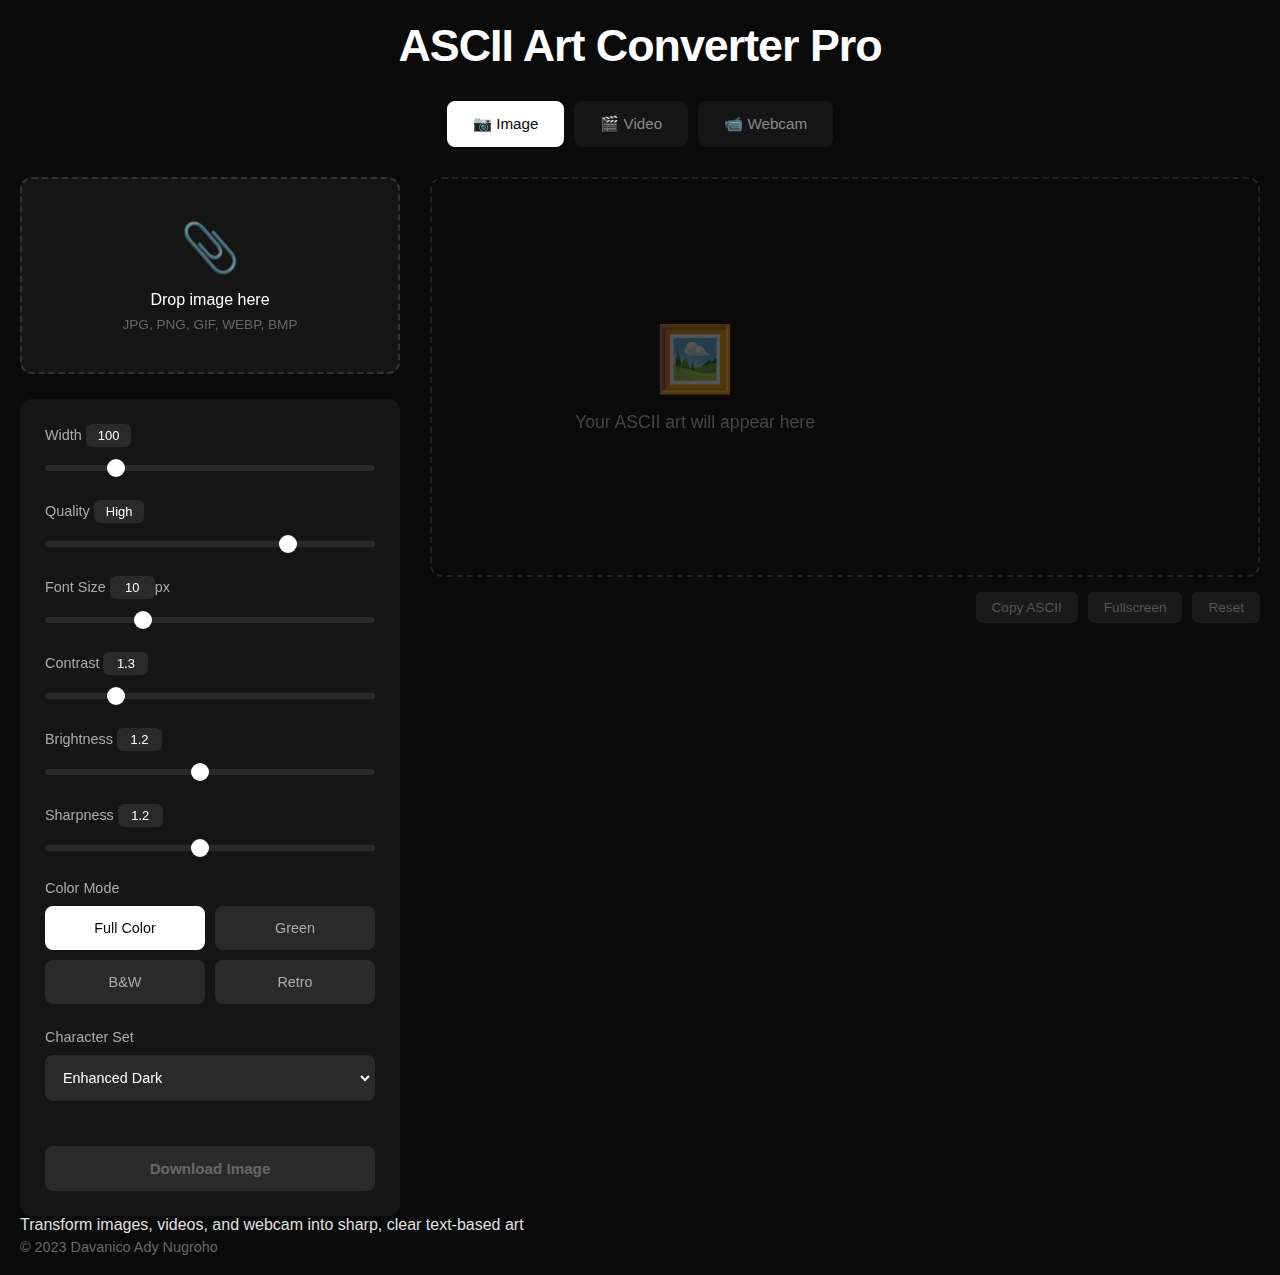
<file: index.html>
<!DOCTYPE html>
<html lang="en">
<head>
    <meta charset="UTF-8">
    <meta name="viewport" content="width=device-width, initial-scale=1.0">
    <meta name="google-site-verification" content="I988947A_W33f4NQJ68bujIwU0KYyUZTKh9CXonpra4" />
    <title>ASCII Art Converter Pro | Davanico Ady Nugroho</title>
    <link rel="stylesheet" href="style.css">
</head>
<body>
    <div class="fullscreen-header" id="fullscreenHeader">
        <div class="fullscreen-title">ASCII Art Converter - Fullscreen Mode</div>
        <div class="fullscreen-controls">
            <div class="zoom-controls">
                <button class="zoom-btn" id="zoomOutBtn" title="Zoom Out">➖</button>
                <span class="zoom-level" id="zoomLevel">100%</span>
                <button class="zoom-btn" id="zoomInBtn" title="Zoom In">➕</button>
                <button class="zoom-btn" id="zoomResetBtn" title="Reset Zoom">🔄</button>
            </div>
            <button class="fullscreen-close" id="fullscreenCloseBtn">Exit Fullscreen</button>
        </div>
    </div>

    <div class="container">
        <header>
            <h1>ASCII Art Converter Pro</h1>
        </header>

        <div class="mode-tabs">
            <button class="tab-btn active" data-mode="image">📷 Image</button>
            <button class="tab-btn" data-mode="video">🎬 Video</button>
            <button class="tab-btn" data-mode="webcam">📹 Webcam</button>
        </div>

        <div class="main-grid">
            <div class="sidebar">
                <!-- Image Upload -->
                <div class="content-section active" id="imageSection">
                    <div class="upload-area" id="uploadArea">
                        <div class="upload-icon">📎</div>
                        <div class="upload-text">Drop image here</div>
                        <div class="upload-subtext">JPG, PNG, GIF, WEBP, BMP</div>
                    </div>
                    <input type="file" id="fileInput" accept="image/*">
                </div>

                <!-- Video Upload -->
                <div class="content-section" id="videoSection">
                    <div class="upload-area" id="videoUploadArea">
                        <div class="upload-icon">🎥</div>
                        <div class="upload-text">Drop video here</div>
                        <div class="upload-subtext">MP4, WebM, OGG, MOV</div>
                    </div>
                    <input type="file" id="videoInput" accept="video/*">
                </div>

                <!-- Webcam -->
                <div class="content-section" id="webcamSection">
                    <div class="upload-area webcam-area">
                        <div class="upload-icon">📹</div>
                        <div class="upload-text">Webcam Live</div>
                        <div class="upload-subtext">Real-time ASCII art</div>
                    </div>
                    <div class="button-group">
                        <button class="action-btn" id="startWebcamBtn" style="margin-top: 0;">Start Webcam</button>
                        <button class="action-btn" id="captureFrameBtn" style="margin-top: 0;" disabled>Capture Frame</button>
                    </div>
                </div>

                <div class="controls">
                    <div class="control-group">
                        <label class="control-label">
                            Width <span class="slider-value" id="widthValue">100</span>
                        </label>
                        <input type="range" id="widthSlider" min="50" max="300" value="100">
                    </div>

                    <div class="control-group">
                        <label class="control-label">
                            Quality <span class="slider-value" id="qualityValue">High</span>
                        </label>
                        <input type="range" id="qualitySlider" min="1" max="5" value="4">
                    </div>

                    <div class="control-group">
                        <label class="control-label">Font Size <span class="slider-value" id="fontValue">10</span>px</label>
                        <input type="range" id="fontSlider" min="6" max="20" value="10">
                    </div>

                    <div class="control-group">
                        <label class="control-label">Contrast <span class="slider-value" id="contrastValue">1.3</span></label>
                        <input type="range" id="contrastSlider" min="1.0" max="2.5" step="0.1" value="1.3">
                    </div>

                    <div class="control-group">
                        <label class="control-label">Brightness <span class="slider-value" id="brightnessValue">1.2</span></label>
                        <input type="range" id="brightnessSlider" min="0.5" max="2.0" step="0.1" value="1.2">
                    </div>

                    <div class="control-group">
                        <label class="control-label">Sharpness <span class="slider-value" id="sharpnessValue">1.2</span></label>
                        <input type="range" id="sharpnessSlider" min="0.5" max="2.0" step="0.1" value="1.2">
                    </div>

                    <div class="control-group">
                        <label class="control-label">Color Mode</label>
                        <div class="button-group">
                            <button class="color-btn active" data-color="colorful">Full Color</button>
                            <button class="color-btn" data-color="green">Green</button>
                            <button class="color-btn" data-color="bw">B&W</button>
                            <button class="color-btn" data-color="retro">Retro</button>
                        </div>
                    </div>

                    <div class="control-group">
                        <label class="control-label">Character Set</label>
                        <select id="charSet">
                            <option value="standard">Standard</option>
                            <option value="detailed">Detailed</option>
                            <option value="simple">Simple</option>
                            <option value="blocks">Blocks</option>
                            <option value="binary">Numbers</option>
                            <option value="enhanced" selected>Enhanced Dark</option>
                        </select>
                    </div>

                    <button class="action-btn" id="downloadBtn" disabled>Download Image</button>
                </div>
            </div>

            <div class="canvas-section">
                <div class="canvas-container empty" id="canvasContainer">
                    <div class="processing-overlay" id="processingOverlay">
                        <div class="spinner"></div>
                        <div id="processingText">Processing...</div>
                    </div>
                    <div class="empty-state" id="emptyState">
                        <div class="empty-state-icon">🖼️</div>
                        <div class="empty-state-text">Your ASCII art will appear here</div>
                    </div>
                    <div class="canvas-wrapper" id="canvasWrapper">
                        <canvas id="asciiCanvas"></canvas>
                    </div>
                    <video id="videoSource" muted loop playsinline></video>
                </div>

                <div class="canvas-controls">
                    <button class="canvas-btn" id="copyAsciiBtn" disabled>Copy ASCII</button>
                    <button class="canvas-btn" id="fullscreenBtn" disabled>Fullscreen</button>
                    <button class="canvas-btn" id="resetBtn" disabled>Reset</button>
                </div>

                <div class="video-controls" id="videoControls" style="display: none;">
                    <button class="video-btn" id="playPauseBtn">▶ Play</button>
                    <button class="video-btn" id="stopBtn">⏹ Stop</button>
                    <span class="fps-display" id="fpsDisplay">0 FPS</span>
                </div>

                <div class="info-bar" id="infoBar" style="display:none;">
                    <span id="dimensions">—</span>
                    <span id="characters">—</span>
                    <span id="imageSize">—</span>
                </div>
            </div>
        </div>

        <footer class="footer">
            <p>Transform images, videos, and webcam into sharp, clear text-based art</p>
            <p class="copyright">© 2023 Davanico Ady Nugroho</p>
        </footer>
    </div>

    <script src="script.js"></script>
</body>
</html>
</file>
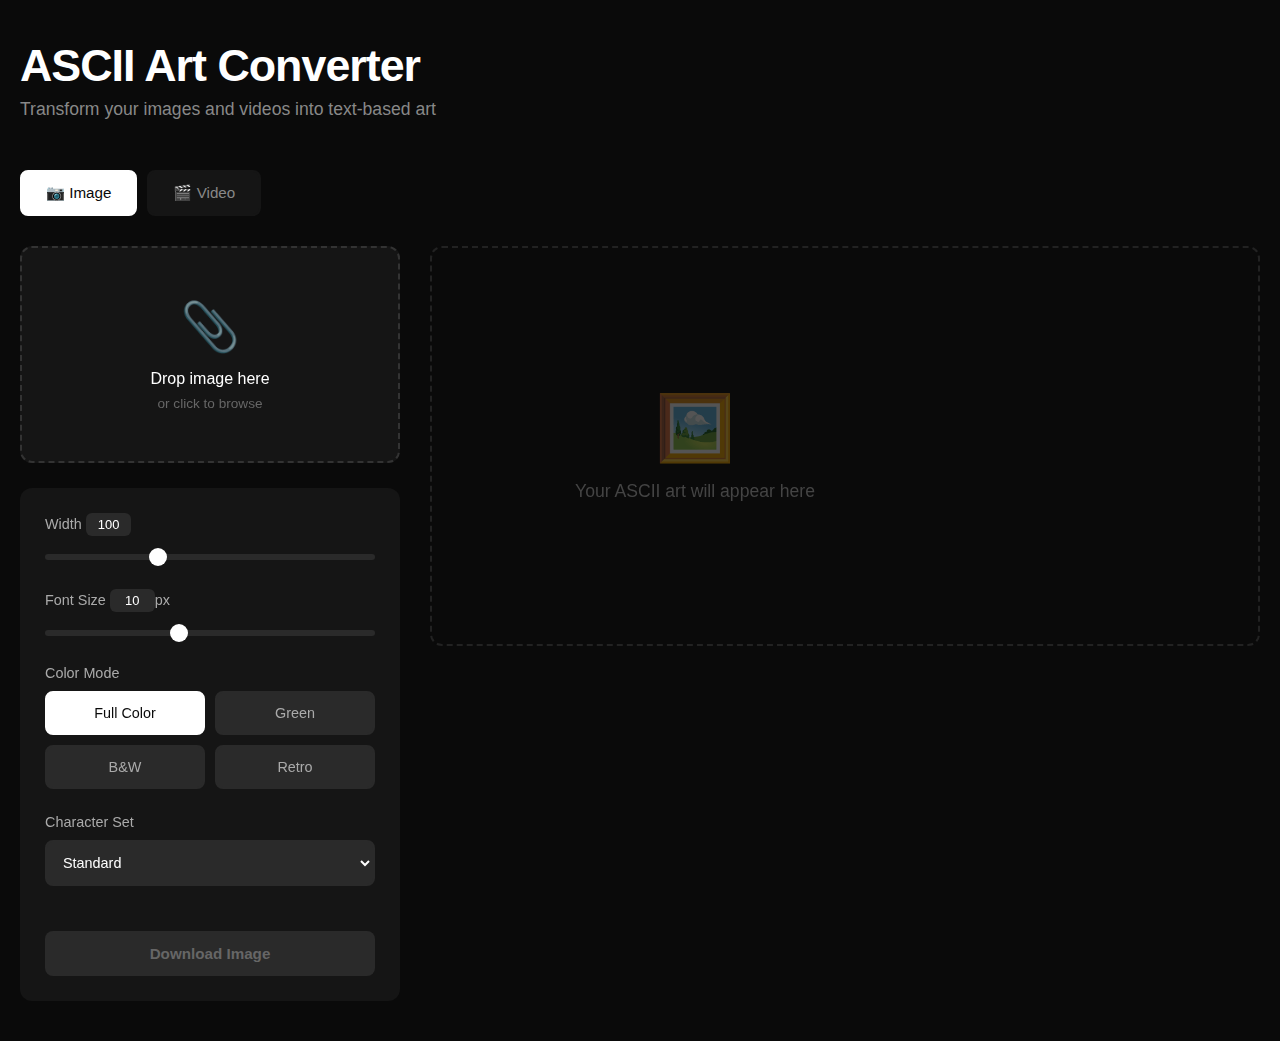
<file: index1.html>
<!DOCTYPE html>
<html lang="id">
<head>
    <meta charset="UTF-8">
    <meta name="viewport" content="width=device-width, initial-scale=1.0">
    <title>ASCII Art Converter</title>
    <style>
        * {
            margin: 0;
            padding: 0;
            box-sizing: border-box;
        }

        body {
            font-family: -apple-system, BlinkMacSystemFont, 'Segoe UI', sans-serif;
            background: #0a0a0a;
            color: #e0e0e0;
            min-height: 100vh;
            padding: 40px 20px;
        }

        .container {
            max-width: 1400px;
            margin: 0 auto;
        }

        header {
            margin-bottom: 50px;
        }

        h1 {
            font-size: 2.8em;
            font-weight: 700;
            color: #ffffff;
            margin-bottom: 8px;
            letter-spacing: -1px;
        }

        .subtitle {
            color: #888;
            font-size: 1.1em;
            font-weight: 400;
        }

        .mode-tabs {
            display: flex;
            gap: 10px;
            margin-bottom: 30px;
        }

        .tab-btn {
            padding: 12px 24px;
            background: #151515;
            border: 2px solid #151515;
            border-radius: 8px;
            color: #888;
            cursor: pointer;
            font-size: 0.95em;
            font-weight: 500;
            transition: all 0.2s;
            font-family: inherit;
        }

        .tab-btn:hover {
            background: #1a1a1a;
            border-color: #333;
        }

        .tab-btn.active {
            background: #fff;
            color: #0a0a0a;
            border-color: #fff;
        }

        .main-grid {
            display: grid;
            grid-template-columns: 380px 1fr;
            gap: 30px;
            align-items: start;
        }

        .sidebar {
            position: sticky;
            top: 40px;
        }

        .upload-area {
            background: #151515;
            border: 2px dashed #333;
            border-radius: 12px;
            padding: 50px 30px;
            text-align: center;
            cursor: pointer;
            transition: all 0.2s;
            margin-bottom: 25px;
        }

        .upload-area:hover {
            border-color: #555;
            background: #1a1a1a;
        }

        .upload-area.drag-over {
            border-color: #fff;
            background: #1f1f1f;
        }

        .upload-icon {
            font-size: 3em;
            margin-bottom: 15px;
            opacity: 0.6;
        }

        .upload-text {
            font-size: 1em;
            color: #fff;
            margin-bottom: 8px;
            font-weight: 500;
        }

        .upload-subtext {
            color: #666;
            font-size: 0.85em;
        }

        #fileInput, #videoInput {
            display: none;
        }

        .controls {
            background: #151515;
            border-radius: 12px;
            padding: 25px;
        }

        .control-group {
            margin-bottom: 25px;
        }

        .control-group:last-child {
            margin-bottom: 0;
        }

        .control-label {
            display: block;
            font-size: 0.9em;
            color: #aaa;
            margin-bottom: 10px;
            font-weight: 500;
        }

        input[type="range"] {
            width: 100%;
            height: 6px;
            background: #2a2a2a;
            border-radius: 3px;
            outline: none;
            -webkit-appearance: none;
        }

        input[type="range"]::-webkit-slider-thumb {
            -webkit-appearance: none;
            appearance: none;
            width: 18px;
            height: 18px;
            background: #fff;
            border-radius: 50%;
            cursor: pointer;
        }

        input[type="range"]::-moz-range-thumb {
            width: 18px;
            height: 18px;
            background: #fff;
            border-radius: 50%;
            cursor: pointer;
            border: none;
        }

        .slider-value {
            display: inline-block;
            background: #2a2a2a;
            padding: 4px 12px;
            border-radius: 6px;
            font-size: 0.9em;
            color: #fff;
            min-width: 45px;
            text-align: center;
        }

        .button-group {
            display: grid;
            grid-template-columns: repeat(2, 1fr);
            gap: 10px;
            margin-bottom: 15px;
        }

        .color-btn {
            padding: 12px;
            background: #2a2a2a;
            border: 2px solid #2a2a2a;
            border-radius: 8px;
            color: #aaa;
            cursor: pointer;
            font-size: 0.9em;
            font-weight: 500;
            transition: all 0.2s;
            font-family: inherit;
        }

        .color-btn:hover {
            background: #333;
            border-color: #444;
        }

        .color-btn.active {
            background: #fff;
            color: #0a0a0a;
            border-color: #fff;
        }

        select {
            width: 100%;
            padding: 12px;
            background: #2a2a2a;
            border: 2px solid #2a2a2a;
            border-radius: 8px;
            color: #fff;
            font-size: 0.9em;
            cursor: pointer;
            font-family: inherit;
            outline: none;
        }

        select:hover {
            background: #333;
            border-color: #444;
        }

        select:focus {
            border-color: #555;
        }

        .action-btn {
            width: 100%;
            padding: 14px;
            background: #fff;
            color: #0a0a0a;
            border: none;
            border-radius: 8px;
            font-size: 0.95em;
            font-weight: 600;
            cursor: pointer;
            transition: all 0.2s;
            font-family: inherit;
            margin-top: 20px;
        }

        .action-btn:hover {
            background: #e0e0e0;
            transform: translateY(-1px);
        }

        .action-btn:active {
            transform: translateY(0);
        }

        .action-btn:disabled {
            background: #2a2a2a;
            color: #666;
            cursor: not-allowed;
            transform: none;
        }

        .canvas-container {
            background: #000;
            border-radius: 12px;
            padding: 30px;
            overflow: auto;
            min-height: 400px;
            display: flex;
            align-items: center;
            justify-content: center;
            position: relative;
        }

        .canvas-container.empty {
            border: 2px dashed #222;
            background: #0a0a0a;
        }

        .empty-state {
            text-align: center;
            color: #444;
        }

        .empty-state-icon {
            font-size: 4em;
            margin-bottom: 15px;
            opacity: 0.3;
        }

        .empty-state-text {
            font-size: 1.1em;
        }

        canvas {
            display: block;
            max-width: 100%;
            height: auto;
            image-rendering: pixelated;
        }

        #videoSource {
            display: none;
        }

        .video-controls {
            display: flex;
            gap: 10px;
            padding: 15px 20px;
            background: #151515;
            border-radius: 8px;
            margin-top: 15px;
            align-items: center;
        }

        .video-btn {
            padding: 10px 20px;
            background: #2a2a2a;
            border: none;
            border-radius: 6px;
            color: #fff;
            cursor: pointer;
            font-size: 0.9em;
            font-weight: 500;
            transition: all 0.2s;
            font-family: inherit;
        }

        .video-btn:hover {
            background: #333;
        }

        .video-btn.playing {
            background: #fff;
            color: #0a0a0a;
        }

        .fps-display {
            margin-left: auto;
            color: #888;
            font-size: 0.85em;
        }

        .info-bar {
            display: flex;
            justify-content: space-between;
            align-items: center;
            margin-top: 15px;
            padding: 12px 20px;
            background: #151515;
            border-radius: 8px;
            font-size: 0.85em;
            color: #888;
        }

        .content-section {
            display: none;
        }

        .content-section.active {
            display: block;
        }

        @media (max-width: 1024px) {
            .main-grid {
                grid-template-columns: 1fr;
            }

            .sidebar {
                position: static;
            }
        }
    </style>
</head>
<body>
    <div class="container">
        <header>
            <h1>ASCII Art Converter</h1>
            <p class="subtitle">Transform your images and videos into text-based art</p>
        </header>

        <div class="mode-tabs">
            <button class="tab-btn active" data-mode="image">📷 Image</button>
            <button class="tab-btn" data-mode="video">🎬 Video</button>
        </div>

        <div class="main-grid">
            <div class="sidebar">
                <!-- Image Upload -->
                <div class="content-section active" id="imageSection">
                    <div class="upload-area" id="uploadArea">
                        <div class="upload-icon">📎</div>
                        <div class="upload-text">Drop image here</div>
                        <div class="upload-subtext">or click to browse</div>
                    </div>
                    <input type="file" id="fileInput" accept="image/*">
                </div>

                <!-- Video Upload -->
                <div class="content-section" id="videoSection">
                    <div class="upload-area" id="videoUploadArea">
                        <div class="upload-icon">🎥</div>
                        <div class="upload-text">Drop video here</div>
                        <div class="upload-subtext">MP4, WebM, OGG supported</div>
                    </div>
                    <input type="file" id="videoInput" accept="video/mp4,video/webm,video/ogg,video/quicktime">
                </div>

                <div class="controls">
                    <div class="control-group">
                        <label class="control-label">
                            Width <span class="slider-value" id="widthValue">100</span>
                        </label>
                        <input type="range" id="widthSlider" min="50" max="200" value="100">
                    </div>

                    <div class="control-group">
                        <label class="control-label">Font Size <span class="slider-value" id="fontValue">10</span>px</label>
                        <input type="range" id="fontSlider" min="6" max="16" value="10">
                    </div>

                    <div class="control-group">
                        <label class="control-label">Color Mode</label>
                        <div class="button-group">
                            <button class="color-btn active" data-color="colorful">Full Color</button>
                            <button class="color-btn" data-color="green">Green</button>
                            <button class="color-btn" data-color="bw">B&W</button>
                            <button class="color-btn" data-color="retro">Retro</button>
                        </div>
                    </div>

                    <div class="control-group">
                        <label class="control-label">Character Set</label>
                        <select id="charSet">
                            <option value="standard">Standard</option>
                            <option value="detailed">Detailed</option>
                            <option value="simple">Simple</option>
                            <option value="blocks">Blocks</option>
                            <option value="binary">Binary</option>
                        </select>
                    </div>

                    <button class="action-btn" id="downloadBtn" disabled>Download Image</button>
                </div>
            </div>

            <div>
                <div class="canvas-container empty" id="canvasContainer">
                    <div class="empty-state" id="emptyState">
                        <div class="empty-state-icon">🖼️</div>
                        <div class="empty-state-text">Your ASCII art will appear here</div>
                    </div>
                    <canvas id="asciiCanvas"></canvas>
                    <video id="videoSource" muted loop></video>
                </div>

                <div class="video-controls" id="videoControls" style="display: none;">
                    <button class="video-btn" id="playPauseBtn">▶ Play</button>
                    <button class="video-btn" id="stopBtn">⏹ Stop</button>
                    <span class="fps-display" id="fpsDisplay">0 FPS</span>
                </div>

                <div class="info-bar" id="infoBar" style="display:none;">
                    <span id="dimensions">—</span>
                    <span id="characters">—</span>
                </div>
            </div>
        </div>
    </div>

    <script>
        const uploadArea = document.getElementById('uploadArea');
        const videoUploadArea = document.getElementById('videoUploadArea');
        const fileInput = document.getElementById('fileInput');
        const videoInput = document.getElementById('videoInput');
        const canvas = document.getElementById('asciiCanvas');
        const ctx = canvas.getContext('2d', { willReadFrequently: true });
        const canvasContainer = document.getElementById('canvasContainer');
        const emptyState = document.getElementById('emptyState');
        const widthSlider = document.getElementById('widthSlider');
        const widthValue = document.getElementById('widthValue');
        const fontSlider = document.getElementById('fontSlider');
        const fontValue = document.getElementById('fontValue');
        const charSetSelect = document.getElementById('charSet');
        const downloadBtn = document.getElementById('downloadBtn');
        const colorBtns = document.querySelectorAll('.color-btn');
        const infoBar = document.getElementById('infoBar');
        const dimensions = document.getElementById('dimensions');
        const characters = document.getElementById('characters');
        const tabBtns = document.querySelectorAll('.tab-btn');
        const imageSection = document.getElementById('imageSection');
        const videoSection = document.getElementById('videoSection');
        const videoControls = document.getElementById('videoControls');
        const playPauseBtn = document.getElementById('playPauseBtn');
        const stopBtn = document.getElementById('stopBtn');
        const fpsDisplay = document.getElementById('fpsDisplay');
        const videoSource = document.getElementById('videoSource');

        let currentImage = null;
        let currentColorMode = 'colorful';
        let currentMode = 'image';
        let isPlaying = false;
        let animationId = null;
        let lastFrameTime = 0;
        let fps = 0;

        const charSets = {
            standard: ' .:-=+*#%@',
            detailed: ' .\'",:;!~-_+<>i?/\\|()1{}[]rcvunxzjftLCJUYXZO0Qoahkbdpqwm*WMB8&%$#@',
            simple: ' .+#@',
            blocks: ' ░▒▓█',
            binary: ' 01'
        };

        // Tab switching
        tabBtns.forEach(btn => {
            btn.addEventListener('click', () => {
                tabBtns.forEach(b => b.classList.remove('active'));
                btn.classList.add('active');
                currentMode = btn.dataset.mode;

                imageSection.classList.remove('active');
                videoSection.classList.remove('active');
                
                if (currentMode === 'image') {
                    imageSection.classList.add('active');
                    videoControls.style.display = 'none';
                    downloadBtn.style.display = 'block';
                    stopVideo();
                    emptyState.querySelector('.empty-state-icon').textContent = '🖼️';
                    emptyState.querySelector('.empty-state-text').textContent = 'Your ASCII art will appear here';
                } else {
                    videoSection.classList.add('active');
                    videoControls.style.display = 'flex';
                    downloadBtn.style.display = 'none';
                    emptyState.querySelector('.empty-state-icon').textContent = '🎬';
                    emptyState.querySelector('.empty-state-text').textContent = 'Your ASCII video will appear here';
                }

                resetCanvas();
            });
        });

        // Image upload
        uploadArea.addEventListener('click', () => fileInput.click());
        fileInput.addEventListener('change', (e) => {
            const file = e.target.files[0];
            if (file) loadImage(file);
        });

        uploadArea.addEventListener('dragover', (e) => {
            e.preventDefault();
            uploadArea.classList.add('drag-over');
        });

        uploadArea.addEventListener('dragleave', () => {
            uploadArea.classList.remove('drag-over');
        });

        uploadArea.addEventListener('drop', (e) => {
            e.preventDefault();
            uploadArea.classList.remove('drag-over');
            const file = e.dataTransfer.files[0];
            if (file && file.type.startsWith('image/')) {
                loadImage(file);
            }
        });

        // Video upload
        videoUploadArea.addEventListener('click', () => videoInput.click());
        videoInput.addEventListener('change', (e) => {
            const file = e.target.files[0];
            if (file) loadVideo(file);
        });

        videoUploadArea.addEventListener('dragover', (e) => {
            e.preventDefault();
            videoUploadArea.classList.add('drag-over');
        });

        videoUploadArea.addEventListener('dragleave', () => {
            videoUploadArea.classList.remove('drag-over');
        });

        videoUploadArea.addEventListener('drop', (e) => {
            e.preventDefault();
            videoUploadArea.classList.remove('drag-over');
            const file = e.dataTransfer.files[0];
            if (file && file.type.startsWith('video/')) {
                loadVideo(file);
            }
        });

        // Video controls
        playPauseBtn.addEventListener('click', togglePlayPause);
        stopBtn.addEventListener('click', stopVideo);

        // Sliders
        widthSlider.addEventListener('input', (e) => {
            widthValue.textContent = e.target.value;
            if (currentMode === 'image' && currentImage) {
                convertToAscii(currentImage);
            }
        });

        fontSlider.addEventListener('input', (e) => {
            fontValue.textContent = e.target.value;
            if (currentMode === 'image' && currentImage) {
                convertToAscii(currentImage);
            }
        });

        charSetSelect.addEventListener('change', () => {
            if (currentMode === 'image' && currentImage) {
                convertToAscii(currentImage);
            }
        });

        colorBtns.forEach(btn => {
            btn.addEventListener('click', () => {
                colorBtns.forEach(b => b.classList.remove('active'));
                btn.classList.add('active');
                currentColorMode = btn.dataset.color;
                if (currentMode === 'image' && currentImage) {
                    convertToAscii(currentImage);
                }
            });
        });

        downloadBtn.addEventListener('click', () => {
            const link = document.createElement('a');
            link.download = 'ascii-art.png';
            link.href = canvas.toDataURL();
            link.click();
        });

        function loadImage(file) {
            const reader = new FileReader();
            reader.onload = (e) => {
                const img = new Image();
                img.onload = () => {
                    currentImage = img;
                    convertToAscii(img);
                    downloadBtn.disabled = false;
                    canvasContainer.classList.remove('empty');
                    emptyState.style.display = 'none';
                    infoBar.style.display = 'flex';
                };
                img.src = e.target.result;
            };
            reader.readAsDataURL(file);
        }

        function loadVideo(file) {
            console.log('Loading video:', file.name, file.type);
            stopVideo();
            
            // Clear previous video
            if (videoSource.src) {
                try {
                    URL.revokeObjectURL(videoSource.src);
                } catch (e) {
                    console.log('Could not revoke URL');
                }
            }
            
            // Reset video element
            videoSource.removeAttribute('src');
            videoSource.load();
            
            const url = URL.createObjectURL(file);
            videoSource.src = url;
            
            let metadataLoaded = false;
            
            videoSource.onloadedmetadata = () => {
                console.log('Video metadata loaded:', videoSource.videoWidth, 'x', videoSource.videoHeight);
                metadataLoaded = true;
            };
            
            videoSource.oncanplay = () => {
                console.log('Video can play');
                if (metadataLoaded && videoSource.videoWidth > 0) {
                    canvasContainer.classList.remove('empty');
                    emptyState.style.display = 'none';
                    infoBar.style.display = 'flex';
                    
                    // Render first frame
                    setTimeout(() => {
                        if (videoSource.videoWidth > 0) {
                            convertToAscii(videoSource);
                        }
                    }, 200);
                }
            };
            
            videoSource.onerror = (e) => {
                console.error('Video loading failed');
                const errorMsg = videoSource.error ? 
                    `Error code: ${videoSource.error.code} - ${videoSource.error.message}` : 
                    'Unknown error';
                console.error(errorMsg);
                alert('Cannot load this video format. Please try:\n- MP4 (H.264)\n- WebM\n- OGG');
                resetCanvas();
            };
            
            // Fallback timeout
            setTimeout(() => {
                if (!metadataLoaded) {
                    console.error('Video load timeout');
                    alert('Video loading timeout. File may be too large or format not supported.');
                    resetCanvas();
                }
            }, 5000);
        }

        function togglePlayPause() {
            if (isPlaying) {
                pauseVideo();
            } else {
                playVideo();
            }
        }

        function playVideo() {
            if (!videoSource.src) return;
            
            isPlaying = true;
            videoSource.play();
            playPauseBtn.textContent = '⏸ Pause';
            playPauseBtn.classList.add('playing');
            
            renderVideoFrame();
        }

        function pauseVideo() {
            isPlaying = false;
            videoSource.pause();
            playPauseBtn.textContent = '▶ Play';
            playPauseBtn.classList.remove('playing');
            
            if (animationId) {
                cancelAnimationFrame(animationId);
                animationId = null;
            }
        }

        function stopVideo() {
            isPlaying = false;
            videoSource.pause();
            videoSource.currentTime = 0;
            playPauseBtn.textContent = '▶ Play';
            playPauseBtn.classList.remove('playing');
            
            if (animationId) {
                cancelAnimationFrame(animationId);
                animationId = null;
            }
            
            fpsDisplay.textContent = '0 FPS';
        }

        function renderVideoFrame() {
            if (!isPlaying) return;

            const currentTime = performance.now();
            const targetFPS = 30;
            const frameInterval = 1000 / targetFPS;
            
            if (currentTime - lastFrameTime >= frameInterval) {
                try {
                    convertToAscii(videoSource);
                    fps = Math.round(1000 / (currentTime - lastFrameTime));
                    fpsDisplay.textContent = `${Math.min(fps, targetFPS)} FPS`;
                    lastFrameTime = currentTime;
                } catch (error) {
                    console.error('Error rendering frame:', error);
                }
            }

            animationId = requestAnimationFrame(renderVideoFrame);
        }

        function convertToAscii(source) {
            try {
                const width = parseInt(widthSlider.value);
                const fontSize = parseInt(fontSlider.value);
                const charSet = charSets[charSetSelect.value];
                
                // Check if source is valid
                if (!source || (source.videoWidth === 0 && source.width === 0)) {
                    console.error('Invalid source');
                    return;
                }
                
                const aspectRatio = source.videoHeight ? source.videoHeight / source.videoWidth : source.height / source.width;
                const height = Math.floor(width * aspectRatio * 0.5);

                // Ensure valid dimensions
                if (width <= 0 || height <= 0) {
                    console.error('Invalid dimensions');
                    return;
                }

                const tempCanvas = document.createElement('canvas');
                const tempCtx = tempCanvas.getContext('2d', { willReadFrequently: true });
                tempCanvas.width = width;
                tempCanvas.height = height;
                
                // Draw and check if successful
                tempCtx.drawImage(source, 0, 0, width, height);

                const imageData = tempCtx.getImageData(0, 0, width, height);
                const pixels = imageData.data;

            const charWidth = fontSize * 0.6;
            const charHeight = fontSize;

            canvas.width = width * charWidth;
            canvas.height = height * charHeight;

            ctx.fillStyle = '#000';
            ctx.fillRect(0, 0, canvas.width, canvas.height);

            ctx.font = `bold ${fontSize}px 'Courier New', monospace`;
            ctx.textBaseline = 'top';

            for (let y = 0; y < height; y++) {
                for (let x = 0; x < width; x++) {
                    const index = (y * width + x) * 4;
                    const r = pixels[index];
                    const g = pixels[index + 1];
                    const b = pixels[index + 2];
                    
                    // Enhanced brightness calculation
                    const brightness = (0.299 * r + 0.587 * g + 0.114 * b);
                    
                    // Contrast enhancement
                    const contrast = 1.3;
                    const enhancedBrightness = Math.min(255, Math.max(0, (brightness - 128) * contrast + 128));
                    
                    const charIndex = Math.floor((enhancedBrightness / 255) * (charSet.length - 1));
                    const char = charSet[charIndex];

                    let color;
                    if (currentColorMode === 'colorful') {
                        const saturation = 1.2;
                        const enhancedR = Math.min(255, r * saturation);
                        const enhancedG = Math.min(255, g * saturation);
                        const enhancedB = Math.min(255, b * saturation);
                        color = `rgb(${Math.round(enhancedR)}, ${Math.round(enhancedG)}, ${Math.round(enhancedB)})`;
                    } else if (currentColorMode === 'green') {
                        const greenValue = Math.round(enhancedBrightness);
                        color = `rgb(0, ${greenValue}, 0)`;
                    } else if (currentColorMode === 'bw') {
                        const bwValue = Math.round(enhancedBrightness);
                        color = `rgb(${bwValue}, ${bwValue}, ${bwValue})`;
                    } else if (currentColorMode === 'retro') {
                        const amber = Math.round(enhancedBrightness);
                        color = `rgb(${amber}, ${Math.round(amber * 0.7)}, 0)`;
                    }

                    ctx.fillStyle = color;
                    ctx.fillText(char, x * charWidth, y * charHeight);
                }
            }

            dimensions.textContent = `${width} × ${height} characters`;
            characters.textContent = `${width * height} total characters`;
            } catch (error) {
                console.error('Error in convertToAscii:', error);
            }
        }

        function resetCanvas() {
            ctx.clearRect(0, 0, canvas.width, canvas.height);
            canvasContainer.classList.add('empty');
            emptyState.style.display = 'block';
            infoBar.style.display = 'none';
            currentImage = null;
            downloadBtn.disabled = true;
            videoSource.src = '';
        }
    </script>
</body>
</html>
</file>
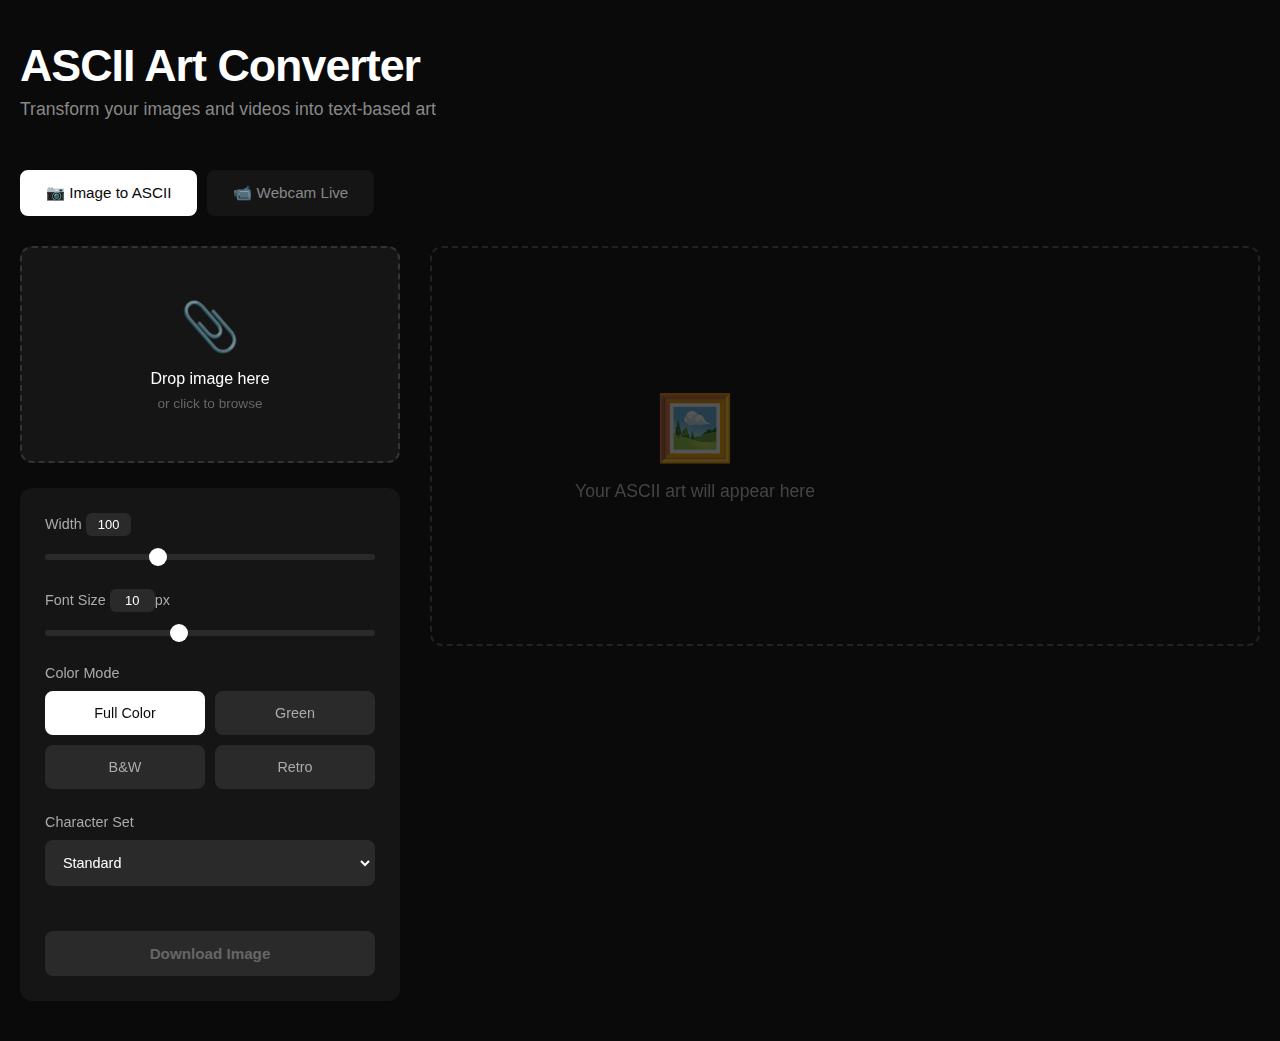
<file: index2.html>
<!DOCTYPE html>
<html lang="id">
<head>
    <meta charset="UTF-8">
    <meta name="viewport" content="width=device-width, initial-scale=1.0">
    <title>ASCII Art Converter</title>
    <style>
        * {
            margin: 0;
            padding: 0;
            box-sizing: border-box;
        }

        body {
            font-family: -apple-system, BlinkMacSystemFont, 'Segoe UI', sans-serif;
            background: #0a0a0a;
            color: #e0e0e0;
            min-height: 100vh;
            padding: 40px 20px;
        }

        .container {
            max-width: 1400px;
            margin: 0 auto;
        }

        header {
            margin-bottom: 50px;
        }

        h1 {
            font-size: 2.8em;
            font-weight: 700;
            color: #ffffff;
            margin-bottom: 8px;
            letter-spacing: -1px;
        }

        .subtitle {
            color: #888;
            font-size: 1.1em;
            font-weight: 400;
        }

        .mode-tabs {
            display: flex;
            gap: 10px;
            margin-bottom: 30px;
        }

        .tab-btn {
            padding: 12px 24px;
            background: #151515;
            border: 2px solid #151515;
            border-radius: 8px;
            color: #888;
            cursor: pointer;
            font-size: 0.95em;
            font-weight: 500;
            transition: all 0.2s;
            font-family: inherit;
        }

        .tab-btn:hover {
            background: #1a1a1a;
            border-color: #333;
        }

        .tab-btn.active {
            background: #fff;
            color: #0a0a0a;
            border-color: #fff;
        }

        .main-grid {
            display: grid;
            grid-template-columns: 380px 1fr;
            gap: 30px;
            align-items: start;
        }

        .sidebar {
            position: sticky;
            top: 40px;
        }

        .upload-area {
            background: #151515;
            border: 2px dashed #333;
            border-radius: 12px;
            padding: 50px 30px;
            text-align: center;
            cursor: pointer;
            transition: all 0.2s;
            margin-bottom: 25px;
        }

        .upload-area:hover {
            border-color: #555;
            background: #1a1a1a;
        }

        .upload-area.drag-over {
            border-color: #fff;
            background: #1f1f1f;
        }

        .upload-icon {
            font-size: 3em;
            margin-bottom: 15px;
            opacity: 0.6;
        }

        .upload-text {
            font-size: 1em;
            color: #fff;
            margin-bottom: 8px;
            font-weight: 500;
        }

        .upload-subtext {
            color: #666;
            font-size: 0.85em;
        }

        #fileInput, #videoInput {
            display: none;
        }

        .controls {
            background: #151515;
            border-radius: 12px;
            padding: 25px;
        }

        .control-group {
            margin-bottom: 25px;
        }

        .control-group:last-child {
            margin-bottom: 0;
        }

        .control-label {
            display: block;
            font-size: 0.9em;
            color: #aaa;
            margin-bottom: 10px;
            font-weight: 500;
        }

        input[type="range"] {
            width: 100%;
            height: 6px;
            background: #2a2a2a;
            border-radius: 3px;
            outline: none;
            -webkit-appearance: none;
        }

        input[type="range"]::-webkit-slider-thumb {
            -webkit-appearance: none;
            appearance: none;
            width: 18px;
            height: 18px;
            background: #fff;
            border-radius: 50%;
            cursor: pointer;
        }

        input[type="range"]::-moz-range-thumb {
            width: 18px;
            height: 18px;
            background: #fff;
            border-radius: 50%;
            cursor: pointer;
            border: none;
        }

        .slider-value {
            display: inline-block;
            background: #2a2a2a;
            padding: 4px 12px;
            border-radius: 6px;
            font-size: 0.9em;
            color: #fff;
            min-width: 45px;
            text-align: center;
        }

        .button-group {
            display: grid;
            grid-template-columns: repeat(2, 1fr);
            gap: 10px;
            margin-bottom: 15px;
        }

        .color-btn {
            padding: 12px;
            background: #2a2a2a;
            border: 2px solid #2a2a2a;
            border-radius: 8px;
            color: #aaa;
            cursor: pointer;
            font-size: 0.9em;
            font-weight: 500;
            transition: all 0.2s;
            font-family: inherit;
        }

        .color-btn:hover {
            background: #333;
            border-color: #444;
        }

        .color-btn.active {
            background: #fff;
            color: #0a0a0a;
            border-color: #fff;
        }

        select {
            width: 100%;
            padding: 12px;
            background: #2a2a2a;
            border: 2px solid #2a2a2a;
            border-radius: 8px;
            color: #fff;
            font-size: 0.9em;
            cursor: pointer;
            font-family: inherit;
            outline: none;
        }

        select:hover {
            background: #333;
            border-color: #444;
        }

        select:focus {
            border-color: #555;
        }

        .action-btn {
            width: 100%;
            padding: 14px;
            background: #fff;
            color: #0a0a0a;
            border: none;
            border-radius: 8px;
            font-size: 0.95em;
            font-weight: 600;
            cursor: pointer;
            transition: all 0.2s;
            font-family: inherit;
            margin-top: 20px;
        }

        .action-btn:hover {
            background: #e0e0e0;
            transform: translateY(-1px);
        }

        .action-btn:active {
            transform: translateY(0);
        }

        .action-btn:disabled {
            background: #2a2a2a;
            color: #666;
            cursor: not-allowed;
            transform: none;
        }

        .canvas-container {
            background: #000;
            border-radius: 12px;
            padding: 30px;
            overflow: auto;
            min-height: 400px;
            display: flex;
            align-items: center;
            justify-content: center;
            position: relative;
        }

        .canvas-container.empty {
            border: 2px dashed #222;
            background: #0a0a0a;
        }

        .empty-state {
            text-align: center;
            color: #444;
        }

        .empty-state-icon {
            font-size: 4em;
            margin-bottom: 15px;
            opacity: 0.3;
        }

        .empty-state-text {
            font-size: 1.1em;
        }

        canvas {
            display: block;
            max-width: 100%;
            height: auto;
            image-rendering: pixelated;
        }

        #videoSource {
            display: none;
        }

        .video-controls {
            display: flex;
            gap: 10px;
            padding: 15px 20px;
            background: #151515;
            border-radius: 8px;
            margin-top: 15px;
            align-items: center;
        }

        .video-btn {
            padding: 10px 20px;
            background: #2a2a2a;
            border: none;
            border-radius: 6px;
            color: #fff;
            cursor: pointer;
            font-size: 0.9em;
            font-weight: 500;
            transition: all 0.2s;
            font-family: inherit;
        }

        .video-btn:hover {
            background: #333;
        }

        .video-btn.playing {
            background: #fff;
            color: #0a0a0a;
        }

        .fps-display {
            margin-left: auto;
            color: #888;
            font-size: 0.85em;
        }

        .info-bar {
            display: flex;
            justify-content: space-between;
            align-items: center;
            margin-top: 15px;
            padding: 12px 20px;
            background: #151515;
            border-radius: 8px;
            font-size: 0.85em;
            color: #888;
        }

        .content-section {
            display: none;
        }

        .content-section.active {
            display: block;
        }

        @media (max-width: 1024px) {
            .main-grid {
                grid-template-columns: 1fr;
            }

            .sidebar {
                position: static;
            }
        }
    </style>
</head>
<body>
    <div class="container">
        <header>
            <h1>ASCII Art Converter</h1>
            <p class="subtitle">Transform your images and videos into text-based art</p>
        </header>

        <div class="mode-tabs">
            <button class="tab-btn active" data-mode="image">📷 Image to ASCII</button>
            <button class="tab-btn" data-mode="webcam">📹 Webcam Live</button>
        </div>

        <div class="main-grid">
            <div class="sidebar">
                <!-- Image Upload -->
                <div class="content-section active" id="imageSection">
                    <div class="upload-area" id="uploadArea">
                        <div class="upload-icon">📎</div>
                        <div class="upload-text">Drop image here</div>
                        <div class="upload-subtext">or click to browse</div>
                    </div>
                    <input type="file" id="fileInput" accept="image/*">
                </div>

                <!-- Webcam -->
                <div class="content-section" id="videoSection">
                    <div class="upload-area" id="videoUploadArea" style="cursor: default;">
                        <div class="upload-icon">📹</div>
                        <div class="upload-text">Webcam Mode</div>
                        <div class="upload-subtext">Click Start to begin</div>
                    </div>
                    <button class="action-btn" id="startWebcamBtn" style="margin-top: 0;">Start Webcam</button>
                </div>

                <div class="controls">
                    <div class="control-group">
                        <label class="control-label">
                            Width <span class="slider-value" id="widthValue">100</span>
                        </label>
                        <input type="range" id="widthSlider" min="50" max="200" value="100">
                    </div>

                    <div class="control-group">
                        <label class="control-label">Font Size <span class="slider-value" id="fontValue">10</span>px</label>
                        <input type="range" id="fontSlider" min="6" max="16" value="10">
                    </div>

                    <div class="control-group">
                        <label class="control-label">Color Mode</label>
                        <div class="button-group">
                            <button class="color-btn active" data-color="colorful">Full Color</button>
                            <button class="color-btn" data-color="green">Green</button>
                            <button class="color-btn" data-color="bw">B&W</button>
                            <button class="color-btn" data-color="retro">Retro</button>
                        </div>
                    </div>

                    <div class="control-group">
                        <label class="control-label">Character Set</label>
                        <select id="charSet">
                            <option value="standard">Standard</option>
                            <option value="detailed">Detailed</option>
                            <option value="simple">Simple</option>
                            <option value="blocks">Blocks</option>
                            <option value="binary">Binary</option>
                        </select>
                    </div>

                    <button class="action-btn" id="downloadBtn" disabled>Download Image</button>
                </div>
            </div>

            <div>
                <div class="canvas-container empty" id="canvasContainer">
                    <div class="empty-state" id="emptyState">
                        <div class="empty-state-icon">🖼️</div>
                        <div class="empty-state-text">Your ASCII art will appear here</div>
                    </div>
                    <canvas id="asciiCanvas"></canvas>
                    <video id="videoSource" muted loop></video>
                </div>

                <div class="video-controls" id="videoControls" style="display: none;">
                    <button class="video-btn" id="playPauseBtn">▶ Play</button>
                    <button class="video-btn" id="stopBtn">⏹ Stop</button>
                    <span class="fps-display" id="fpsDisplay">0 FPS</span>
                </div>

                <div class="info-bar" id="infoBar" style="display:none;">
                    <span id="dimensions">—</span>
                    <span id="characters">—</span>
                </div>
            </div>
        </div>
    </div>

    <script>
        const uploadArea = document.getElementById('uploadArea');
        const videoUploadArea = document.getElementById('videoUploadArea');
        const fileInput = document.getElementById('fileInput');
        const videoInput = document.getElementById('videoInput');
        const canvas = document.getElementById('asciiCanvas');
        const ctx = canvas.getContext('2d', { willReadFrequently: true });
        const canvasContainer = document.getElementById('canvasContainer');
        const emptyState = document.getElementById('emptyState');
        const widthSlider = document.getElementById('widthSlider');
        const widthValue = document.getElementById('widthValue');
        const fontSlider = document.getElementById('fontSlider');
        const fontValue = document.getElementById('fontValue');
        const charSetSelect = document.getElementById('charSet');
        const downloadBtn = document.getElementById('downloadBtn');
        const colorBtns = document.querySelectorAll('.color-btn');
        const infoBar = document.getElementById('infoBar');
        const dimensions = document.getElementById('dimensions');
        const characters = document.getElementById('characters');
        const tabBtns = document.querySelectorAll('.tab-btn');
        const imageSection = document.getElementById('imageSection');
        const videoSection = document.getElementById('videoSection');
        const videoControls = document.getElementById('videoControls');
        const playPauseBtn = document.getElementById('playPauseBtn');
        const stopBtn = document.getElementById('stopBtn');
        const fpsDisplay = document.getElementById('fpsDisplay');
        const videoSource = document.getElementById('videoSource');
        const startWebcamBtn = document.getElementById('startWebcamBtn');

        let currentImage = null;
        let currentColorMode = 'colorful';
        let currentMode = 'image';
        let isPlaying = false;
        let animationId = null;
        let lastFrameTime = 0;
        let fps = 0;
        let webcamStream = null;

        const charSets = {
            standard: ' .:-=+*#%@',
            detailed: ' .\'",:;!~-_+<>i?/\\|()1{}[]rcvunxzjftLCJUYXZO0Qoahkbdpqwm*WMB8&%$#@',
            simple: ' .+#@',
            blocks: ' ░▒▓█',
            binary: ' 01'
        };

        // Tab switching
        tabBtns.forEach(btn => {
            btn.addEventListener('click', () => {
                tabBtns.forEach(b => b.classList.remove('active'));
                btn.classList.add('active');
                currentMode = btn.dataset.mode;

                imageSection.classList.remove('active');
                videoSection.classList.remove('active');
                
                if (currentMode === 'image') {
                    imageSection.classList.add('active');
                    videoControls.style.display = 'none';
                    downloadBtn.style.display = 'block';
                    stopWebcam();
                    emptyState.querySelector('.empty-state-icon').textContent = '🖼️';
                    emptyState.querySelector('.empty-state-text').textContent = 'Your ASCII art will appear here';
                } else {
                    videoSection.classList.add('active');
                    videoControls.style.display = 'flex';
                    downloadBtn.style.display = 'none';
                    emptyState.querySelector('.empty-state-icon').textContent = '📹';
                    emptyState.querySelector('.empty-state-text').textContent = 'Start webcam to see live ASCII';
                }

                resetCanvas();
            });
        });

        // Image upload
        uploadArea.addEventListener('click', () => fileInput.click());
        fileInput.addEventListener('change', (e) => {
            const file = e.target.files[0];
            if (file) loadImage(file);
        });

        uploadArea.addEventListener('dragover', (e) => {
            e.preventDefault();
            uploadArea.classList.add('drag-over');
        });

        uploadArea.addEventListener('dragleave', () => {
            uploadArea.classList.remove('drag-over');
        });

        uploadArea.addEventListener('drop', (e) => {
            e.preventDefault();
            uploadArea.classList.remove('drag-over');
            const file = e.dataTransfer.files[0];
            if (file && file.type.startsWith('image/')) {
                loadImage(file);
            }
        });

        // Video upload handlers - REMOVED
        // Webcam button
        startWebcamBtn.addEventListener('click', toggleWebcam);

        // Video controls
        playPauseBtn.addEventListener('click', togglePlayPause);
        stopBtn.addEventListener('click', stopWebcam);

        // Sliders
        widthSlider.addEventListener('input', (e) => {
            widthValue.textContent = e.target.value;
            if (currentMode === 'image' && currentImage) {
                convertToAscii(currentImage);
            }
        });

        fontSlider.addEventListener('input', (e) => {
            fontValue.textContent = e.target.value;
            if (currentMode === 'image' && currentImage) {
                convertToAscii(currentImage);
            }
        });

        charSetSelect.addEventListener('change', () => {
            if (currentMode === 'image' && currentImage) {
                convertToAscii(currentImage);
            }
        });

        colorBtns.forEach(btn => {
            btn.addEventListener('click', () => {
                colorBtns.forEach(b => b.classList.remove('active'));
                btn.classList.add('active');
                currentColorMode = btn.dataset.color;
                if (currentMode === 'image' && currentImage) {
                    convertToAscii(currentImage);
                }
            });
        });

        downloadBtn.addEventListener('click', () => {
            const link = document.createElement('a');
            link.download = 'ascii-art.png';
            link.href = canvas.toDataURL();
            link.click();
        });

        function loadImage(file) {
            const reader = new FileReader();
            reader.onload = (e) => {
                const img = new Image();
                img.onload = () => {
                    currentImage = img;
                    convertToAscii(img);
                    downloadBtn.disabled = false;
                    canvasContainer.classList.remove('empty');
                    emptyState.style.display = 'none';
                    infoBar.style.display = 'flex';
                };
                img.src = e.target.result;
            };
            reader.readAsDataURL(file);
        }

        async function toggleWebcam() {
            if (webcamStream) {
                stopWebcam();
                startWebcamBtn.textContent = 'Start Webcam';
            } else {
                try {
                    webcamStream = await navigator.mediaDevices.getUserMedia({ 
                        video: { width: 640, height: 480 } 
                    });
                    videoSource.srcObject = webcamStream;
                    await videoSource.play();
                    
                    canvasContainer.classList.remove('empty');
                    emptyState.style.display = 'none';
                    infoBar.style.display = 'flex';
                    
                    startWebcamBtn.textContent = 'Stop Webcam';
                    playVideo();
                } catch (error) {
                    alert('Cannot access webcam. Please allow camera permission.');
                    console.error('Webcam error:', error);
                }
            }
        }

        function loadVideo(file) {
            // This function is kept for compatibility but not used
            alert('Video file upload is not supported in this environment.\nPlease use Webcam mode instead!');
        }

        function togglePlayPause() {
            if (isPlaying) {
                pauseVideo();
            } else {
                playVideo();
            }
        }

        function playVideo() {
            if (!videoSource.src) return;
            
            isPlaying = true;
            videoSource.play();
            playPauseBtn.textContent = '⏸ Pause';
            playPauseBtn.classList.add('playing');
            
            renderVideoFrame();
        }

        function pauseVideo() {
            isPlaying = false;
            videoSource.pause();
            playPauseBtn.textContent = '▶ Play';
            playPauseBtn.classList.remove('playing');
            
            if (animationId) {
                cancelAnimationFrame(animationId);
                animationId = null;
            }
        }

        function stopVideo() {
            isPlaying = false;
            videoSource.pause();
            videoSource.currentTime = 0;
            playPauseBtn.textContent = '▶ Play';
            playPauseBtn.classList.remove('playing');
            
            if (animationId) {
                cancelAnimationFrame(animationId);
                animationId = null;
            }
            
            fpsDisplay.textContent = '0 FPS';
        }

        function renderVideoFrame() {
            if (!isPlaying) return;

            const currentTime = performance.now();
            const targetFPS = 30;
            const frameInterval = 1000 / targetFPS;
            
            if (currentTime - lastFrameTime >= frameInterval) {
                try {
                    convertToAscii(videoSource);
                    fps = Math.round(1000 / (currentTime - lastFrameTime));
                    fpsDisplay.textContent = `${Math.min(fps, targetFPS)} FPS`;
                    lastFrameTime = currentTime;
                } catch (error) {
                    console.error('Error rendering frame:', error);
                }
            }

            animationId = requestAnimationFrame(renderVideoFrame);
        }

        function convertToAscii(source) {
            try {
                const width = parseInt(widthSlider.value);
                const fontSize = parseInt(fontSlider.value);
                const charSet = charSets[charSetSelect.value];
                
                // Check if source is valid
                if (!source || (source.videoWidth === 0 && source.width === 0)) {
                    console.error('Invalid source');
                    return;
                }
                
                const aspectRatio = source.videoHeight ? source.videoHeight / source.videoWidth : source.height / source.width;
                const height = Math.floor(width * aspectRatio * 0.5);

                // Ensure valid dimensions
                if (width <= 0 || height <= 0) {
                    console.error('Invalid dimensions');
                    return;
                }

                const tempCanvas = document.createElement('canvas');
                const tempCtx = tempCanvas.getContext('2d', { willReadFrequently: true });
                tempCanvas.width = width;
                tempCanvas.height = height;
                
                // Draw and check if successful
                tempCtx.drawImage(source, 0, 0, width, height);

                const imageData = tempCtx.getImageData(0, 0, width, height);
                const pixels = imageData.data;

            const charWidth = fontSize * 0.6;
            const charHeight = fontSize;

            canvas.width = width * charWidth;
            canvas.height = height * charHeight;

            ctx.fillStyle = '#000';
            ctx.fillRect(0, 0, canvas.width, canvas.height);

            ctx.font = `bold ${fontSize}px 'Courier New', monospace`;
            ctx.textBaseline = 'top';

            for (let y = 0; y < height; y++) {
                for (let x = 0; x < width; x++) {
                    const index = (y * width + x) * 4;
                    const r = pixels[index];
                    const g = pixels[index + 1];
                    const b = pixels[index + 2];
                    
                    // Enhanced brightness calculation
                    const brightness = (0.299 * r + 0.587 * g + 0.114 * b);
                    
                    // Contrast enhancement
                    const contrast = 1.3;
                    const enhancedBrightness = Math.min(255, Math.max(0, (brightness - 128) * contrast + 128));
                    
                    const charIndex = Math.floor((enhancedBrightness / 255) * (charSet.length - 1));
                    const char = charSet[charIndex];

                    let color;
                    if (currentColorMode === 'colorful') {
                        const saturation = 1.2;
                        const enhancedR = Math.min(255, r * saturation);
                        const enhancedG = Math.min(255, g * saturation);
                        const enhancedB = Math.min(255, b * saturation);
                        color = `rgb(${Math.round(enhancedR)}, ${Math.round(enhancedG)}, ${Math.round(enhancedB)})`;
                    } else if (currentColorMode === 'green') {
                        const greenValue = Math.round(enhancedBrightness);
                        color = `rgb(0, ${greenValue}, 0)`;
                    } else if (currentColorMode === 'bw') {
                        const bwValue = Math.round(enhancedBrightness);
                        color = `rgb(${bwValue}, ${bwValue}, ${bwValue})`;
                    } else if (currentColorMode === 'retro') {
                        const amber = Math.round(enhancedBrightness);
                        color = `rgb(${amber}, ${Math.round(amber * 0.7)}, 0)`;
                    }

                    ctx.fillStyle = color;
                    ctx.fillText(char, x * charWidth, y * charHeight);
                }
            }

            dimensions.textContent = `${width} × ${height} characters`;
            characters.textContent = `${width * height} total characters`;
            } catch (error) {
                console.error('Error in convertToAscii:', error);
            }
        }

        function resetCanvas() {
            if (animationId) {
                cancelAnimationFrame(animationId);
                animationId = null;
            }
            
            ctx.clearRect(0, 0, canvas.width, canvas.height);
            canvasContainer.classList.add('empty');
            emptyState.style.display = 'block';
            infoBar.style.display = 'none';
            currentImage = null;
            downloadBtn.disabled = true;
            
            // Clear video properly
            if (videoSource.src) {
                try {
                    URL.revokeObjectURL(videoSource.src);
                } catch (e) {
                    console.log('Could not revoke URL');
                }
                videoSource.removeAttribute('src');
                videoSource.load();
            }
            
            isPlaying = false;
            playPauseBtn.textContent = '▶ Play';
            playPauseBtn.classList.remove('playing');
            fpsDisplay.textContent = '0 FPS';
        }
    </script>
</body>
</html>
</file>
<file: style.css>
* {
    margin: 0;
    padding: 0;
    box-sizing: border-box;
}

body {
    font-family: -apple-system, BlinkMacSystemFont, 'Segoe UI', sans-serif;
    background: #0a0a0a;
    color: #e0e0e0;
    min-height: 100vh;
    padding: 20px;
}

.container {
    max-width: 1600px;
    margin: 0 auto;
}

header {
    margin-bottom: 30px;
    text-align: center;
}

h1 {
    font-size: 2.8em;
    font-weight: 700;
    color: #ffffff;
    margin-bottom: 8px;
    letter-spacing: -1px;
}

.subtitle {
    color: #888;
    font-size: 1.1em;
    font-weight: 400;
    margin-bottom: 5px;
}

.copyright {
    color: #666;
    font-size: 0.9em;
    margin-top: 5px;
}

.mode-tabs {
    display: flex;
    gap: 10px;
    margin-bottom: 30px;
    flex-wrap: wrap;
    justify-content: center;
}

.tab-btn {
    padding: 12px 24px;
    background: #151515;
    border: 2px solid #151515;
    border-radius: 8px;
    color: #888;
    cursor: pointer;
    font-size: 0.95em;
    font-weight: 500;
    transition: all 0.2s;
    font-family: inherit;
}

.tab-btn:hover {
    background: #1a1a1a;
    border-color: #333;
}

.tab-btn.active {
    background: #fff;
    color: #0a0a0a;
    border-color: #fff;
}

.main-grid {
    display: grid;
    grid-template-columns: 380px 1fr;
    gap: 30px;
    align-items: start;
}

.sidebar {
    position: sticky;
    top: 20px;
}

.upload-area {
    background: #151515;
    border: 2px dashed #333;
    border-radius: 12px;
    padding: 40px 20px;
    text-align: center;
    cursor: pointer;
    transition: all 0.2s;
    margin-bottom: 25px;
}

.upload-area:hover {
    border-color: #555;
    background: #1a1a1a;
}

.upload-area.drag-over {
    border-color: #fff;
    background: #1f1f1f;
}

.upload-area.webcam-area {
    cursor: default;
}

.upload-icon {
    font-size: 3em;
    margin-bottom: 15px;
    opacity: 0.6;
}

.upload-text {
    font-size: 1em;
    color: #fff;
    margin-bottom: 8px;
    font-weight: 500;
}

.upload-subtext {
    color: #666;
    font-size: 0.85em;
}

#fileInput, #videoInput {
    display: none;
}

.controls {
    background: #151515;
    border-radius: 12px;
    padding: 25px;
}

.control-group {
    margin-bottom: 25px;
}

.control-group:last-child {
    margin-bottom: 0;
}

.control-label {
    display: block;
    font-size: 0.9em;
    color: #aaa;
    margin-bottom: 10px;
    font-weight: 500;
}

input[type="range"] {
    width: 100%;
    height: 6px;
    background: #2a2a2a;
    border-radius: 3px;
    outline: none;
    -webkit-appearance: none;
}

input[type="range"]::-webkit-slider-thumb {
    -webkit-appearance: none;
    appearance: none;
    width: 18px;
    height: 18px;
    background: #fff;
    border-radius: 50%;
    cursor: pointer;
}

input[type="range"]::-moz-range-thumb {
    width: 18px;
    height: 18px;
    background: #fff;
    border-radius: 50%;
    cursor: pointer;
    border: none;
}

.slider-value {
    display: inline-block;
    background: #2a2a2a;
    padding: 4px 12px;
    border-radius: 6px;
    font-size: 0.9em;
    color: #fff;
    min-width: 45px;
    text-align: center;
}

.button-group {
    display: grid;
    grid-template-columns: repeat(2, 1fr);
    gap: 10px;
    margin-bottom: 15px;
}

.color-btn {
    padding: 12px;
    background: #2a2a2a;
    border: 2px solid #2a2a2a;
    border-radius: 8px;
    color: #aaa;
    cursor: pointer;
    font-size: 0.9em;
    font-weight: 500;
    transition: all 0.2s;
    font-family: inherit;
}

.color-btn:hover {
    background: #333;
    border-color: #444;
}

.color-btn.active {
    background: #fff;
    color: #0a0a0a;
    border-color: #fff;
}

select {
    width: 100%;
    padding: 12px;
    background: #2a2a2a;
    border: 2px solid #2a2a2a;
    border-radius: 8px;
    color: #fff;
    font-size: 0.9em;
    cursor: pointer;
    font-family: inherit;
    outline: none;
}

select:hover {
    background: #333;
    border-color: #444;
}

select:focus {
    border-color: #555;
}

.action-btn {
    width: 100%;
    padding: 14px;
    background: #fff;
    color: #0a0a0a;
    border: none;
    border-radius: 8px;
    font-size: 0.95em;
    font-weight: 600;
    cursor: pointer;
    transition: all 0.2s;
    font-family: inherit;
    margin-top: 20px;
}

.action-btn:hover {
    background: #e0e0e0;
    transform: translateY(-1px);
}

.action-btn:active {
    transform: translateY(0);
}

.action-btn:disabled {
    background: #2a2a2a;
    color: #666;
    cursor: not-allowed;
    transform: none;
}

.canvas-container {
    background: #000;
    border-radius: 12px;
    padding: 20px;
    overflow: auto;
    min-height: 400px;
    display: flex;
    align-items: center;
    justify-content: center;
    position: relative;
    transition: all 0.3s ease;
}

.canvas-container.empty {
    border: 2px dashed #222;
    background: #0a0a0a;
}

.canvas-container.fullscreen {
    position: fixed;
    top: 0;
    left: 0;
    width: 100vw;
    height: 100vh;
    z-index: 1000;
    padding: 60px 40px 40px;
    border-radius: 0;
}

.empty-state {
    text-align: center;
    color: #444;
}

.empty-state-icon {
    font-size: 4em;
    margin-bottom: 15px;
    opacity: 0.3;
}

.empty-state-text {
    font-size: 1.1em;
}

canvas {
    display: block;
    max-width: 100%;
    height: auto;
    image-rendering: pixelated;
    transition: all 0.3s ease;
}

#videoSource {
    display: none;
}

.video-controls {
    display: flex;
    gap: 10px;
    padding: 15px 20px;
    background: #151515;
    border-radius: 8px;
    margin-top: 15px;
    align-items: center;
    flex-wrap: wrap;
}

.video-btn {
    padding: 10px 20px;
    background: #2a2a2a;
    border: none;
    border-radius: 6px;
    color: #fff;
    cursor: pointer;
    font-size: 0.9em;
    font-weight: 500;
    transition: all 0.2s;
    font-family: inherit;
}

.video-btn:hover {
    background: #333;
}

.video-btn.playing {
    background: #fff;
    color: #0a0a0a;
}

.video-btn:disabled {
    background: #1a1a1a;
    color: #555;
    cursor: not-allowed;
}

.fps-display {
    margin-left: auto;
    color: #888;
    font-size: 0.85em;
}

.info-bar {
    display: flex;
    justify-content: space-between;
    align-items: center;
    margin-top: 15px;
    padding: 12px 20px;
    background: #151515;
    border-radius: 8px;
    font-size: 0.85em;
    color: #888;
}

.content-section {
    display: none;
}

.content-section.active {
    display: block;
}

.canvas-controls {
    display: flex;
    gap: 10px;
    margin-top: 15px;
    justify-content: flex-end;
    flex-wrap: wrap;
}

.canvas-btn {
    padding: 8px 16px;
    background: #2a2a2a;
    border: none;
    border-radius: 6px;
    color: #fff;
    cursor: pointer;
    font-size: 0.85em;
    font-weight: 500;
    transition: all 0.2s;
    font-family: inherit;
}

.canvas-btn:hover {
    background: #333;
}

.canvas-btn:disabled {
    background: #1a1a1a;
    color: #555;
    cursor: not-allowed;
}

.processing-overlay {
    position: absolute;
    top: 0;
    left: 0;
    width: 100%;
    height: 100%;
    background: rgba(0, 0, 0, 0.7);
    display: flex;
    align-items: center;
    justify-content: center;
    border-radius: 12px;
    z-index: 10;
    display: none;
    flex-direction: column;
    color: white;
}

.spinner {
    width: 40px;
    height: 40px;
    border: 4px solid rgba(255, 255, 255, 0.3);
    border-radius: 50%;
    border-top-color: #fff;
    animation: spin 1s ease-in-out infinite;
    margin-bottom: 15px;
}

@keyframes spin {
    to { transform: rotate(360deg); }
}

.fullscreen-header {
    position: fixed;
    top: 0;
    left: 0;
    width: 100%;
    background: rgba(0, 0, 0, 0.8);
    padding: 10px 20px;
    display: flex;
    justify-content: space-between;
    align-items: center;
    z-index: 1001;
    display: none;
}

.fullscreen-title {
    color: white;
    font-weight: 600;
}

.fullscreen-close {
    background: rgba(255, 255, 255, 0.2);
    border: none;
    color: white;
    padding: 8px 16px;
    border-radius: 6px;
    cursor: pointer;
    font-family: inherit;
}

.toast {
    position: fixed;
    bottom: 20px;
    left: 50%;
    transform: translateX(-50%);
    background: rgba(0, 0, 0, 0.8);
    color: white;
    padding: 12px 24px;
    border-radius: 8px;
    font-size: 0.9em;
    z-index: 1000;
    opacity: 0;
    transition: opacity 0.3s ease;
}

.toast.show {
    opacity: 1;
}

@media (max-width: 1024px) {
    .main-grid {
        grid-template-columns: 1fr;
    }

    .sidebar {
        position: static;
    }

    .mode-tabs {
        justify-content: center;
    }
}

@media (max-width: 768px) {
    body {
        padding: 15px;
    }

    h1 {
        font-size: 2.2em;
    }

    .main-grid {
        gap: 20px;
    }

    .canvas-container {
        padding: 15px;
    }

    .canvas-container.fullscreen {
        padding: 50px 15px 15px;
    }

    .video-controls, .canvas-controls {
        justify-content: center;
    }
}
</file>
